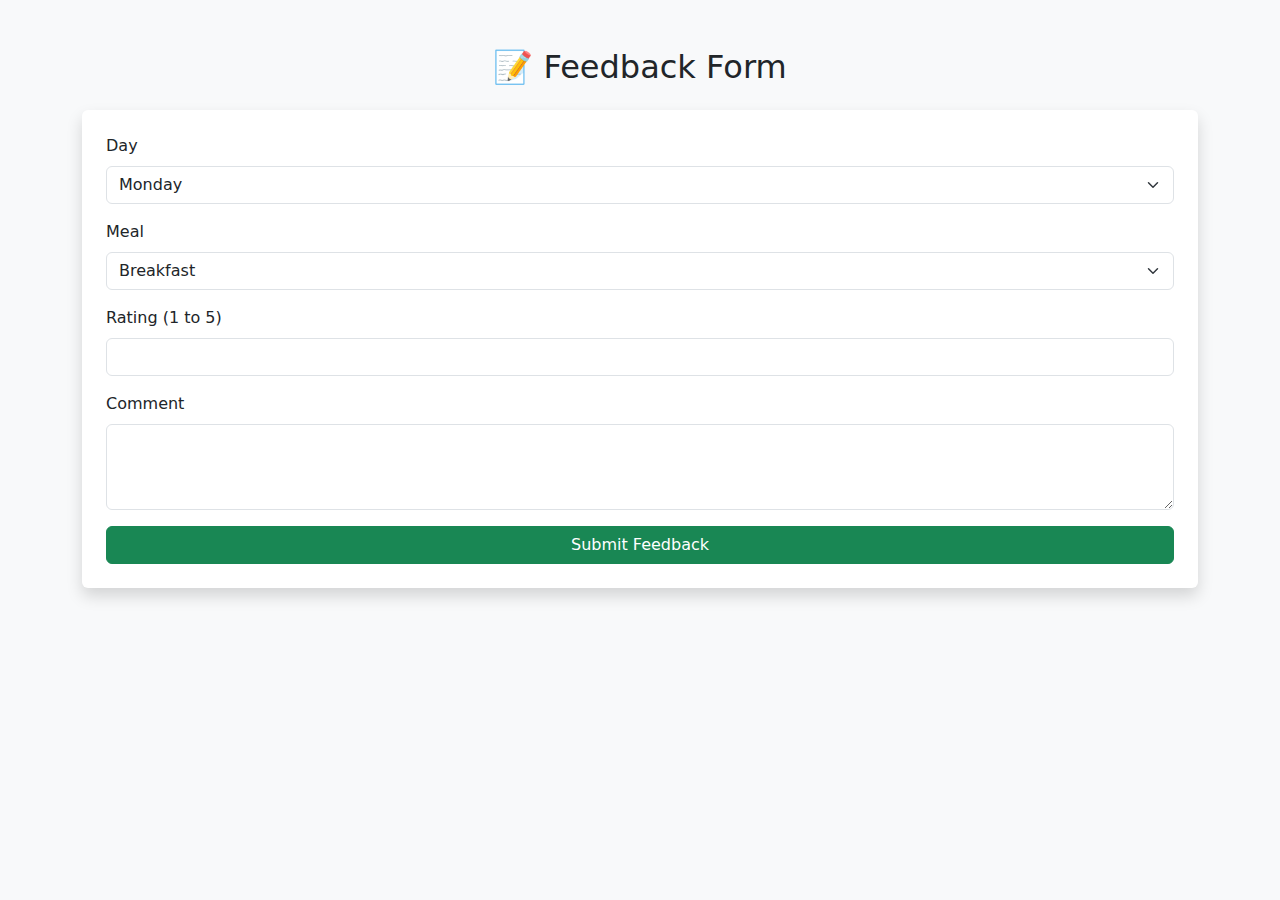
<file: feedback.html>
<!DOCTYPE html>
<html>
<head>
  <title>Give Feedback</title>
  <link href="https://cdn.jsdelivr.net/npm/bootstrap@5.3.0/dist/css/bootstrap.min.css" rel="stylesheet">
</head>
<body class="bg-light">
  <div class="container mt-5">
    <h2 class="text-center mb-4">📝 Feedback Form</h2>

    <form method="POST" class="shadow p-4 bg-white rounded">
      <div class="mb-3">
        <label class="form-label">Day</label>
        <select name="day" class="form-select" required>
          <option>Monday</option>
          <option>Tuesday</option>
          <option>Wednesday</option>
          <option>Thursday</option>
          <option>Friday</option>
          <option>Saturday</option>
          <option>Sunday</option>
        </select>
      </div>

      <div class="mb-3">
        <label class="form-label">Meal</label>
        <select name="meal" class="form-select" required>
          <option>Breakfast</option>
          <option>Lunch</option>
          <option>Dinner</option>
        </select>
      </div>

      <div class="mb-3">
        <label class="form-label">Rating (1 to 5)</label>
        <input type="number" name="rating" class="form-control" min="1" max="5" required>
      </div>

      <div class="mb-3">
        <label class="form-label">Comment</label>
        <textarea name="comment" class="form-control" rows="3"></textarea>
      </div>

      <button type="submit" class="btn btn-success w-100">Submit Feedback</button>
    </form>
  </div>
</body>
</html>
</file>
